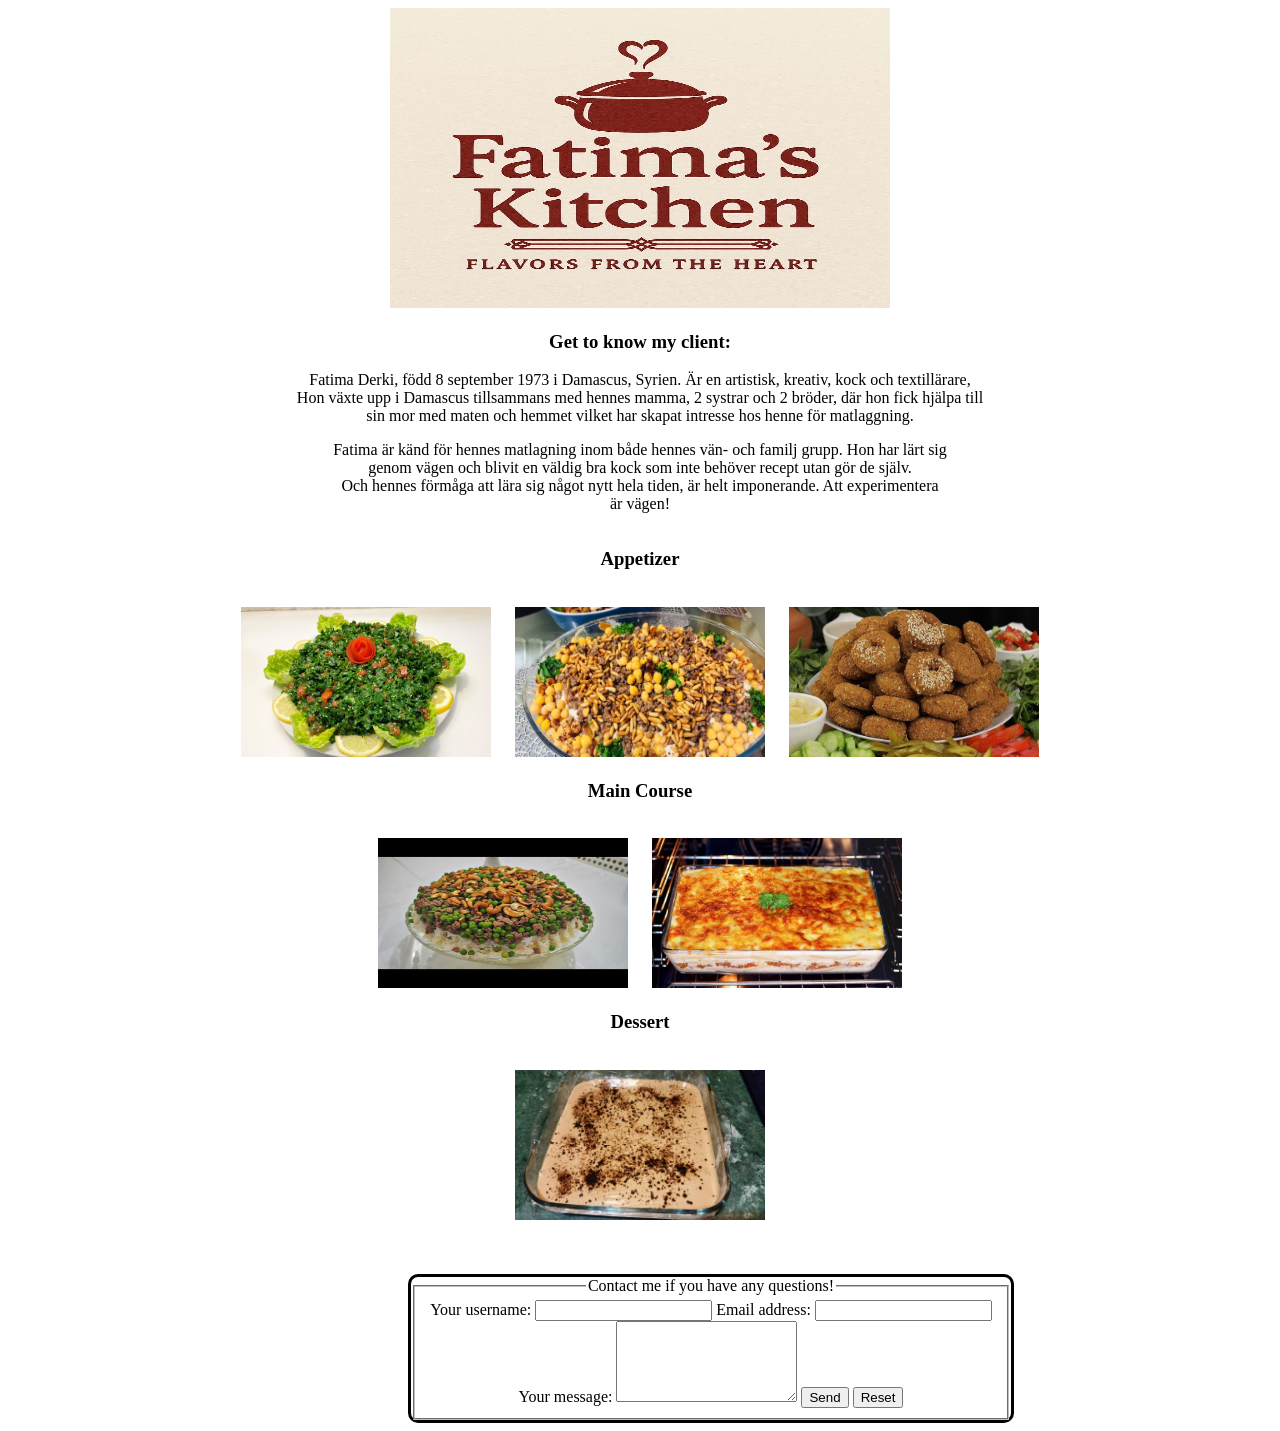
<file: index.html>
<!DOCTYPE html>
<html lang="en">
<head> 
  <title>Fatimas kitchen</title>
    <style> 
      body {
        text-align: center;
      }
      div {
        display: inline-block;

      }
      img {
        margin-left: 10px;
        margin-right: 10px;
      }
      h3 {
        text-align: center;
      }
      .ContactForm {
        display: block;
        border-style: solid;
        border-radius: 10px;
        margin-left: 400px;
        margin-right: 100px;
        margin-top: 50px;
        width: 600px;
      }
    </style>
</head> 

<body>
<img src="enlogo.jpg" alt=TheLogo width="500" height="300"> 

<h3>Get to know my client:</h3>

<p>
    Fatima Derki, född 8 september 1973 i Damascus, Syrien. Är en artistisk, kreativ, kock och textillärare, <br>
    Hon växte upp i Damascus tillsammans med hennes mamma, 2 systrar och 2 bröder, där hon fick hjälpa till <br>
    sin mor med maten och hemmet vilket har skapat intresse hos henne för matlaggning. <br>
</p>
<p>
    Fatima är känd för hennes matlagning inom både hennes vän- och familj grupp. Hon har lärt sig <br>
    genom vägen och blivit en väldig bra kock som inte behöver recept utan gör de själv. <br>
    Och hennes förmåga att lära sig något nytt hela tiden, är helt imponerande. Att experimentera <br>
    är vägen! <br> 
</p>

<div>
  <h3>Appetizer</h3>
  <br>
    <a href="tabbouleh.html"><img src="tabbouleh.jpg" alt=Appetizer1 width="250" height="150"></a>
    <a href="appetizer2.html"><img src="appetizer2.jpg" alt=Appetizer2 width="250" height="150"></a>
    <a href="falafel.html"><img src="falafel.jpg" alt=Appetizer3 width="250" height="150"></a> 
</div>
<br>
<div>
  <h3>Main Course</h3>
  <br>
    <a href="lunch1.html"><img src="lunch1.jpg" alt=MainCourse1 width="250" height="150"></a> 
    <a href="lunch2.html"><img src="bachamel.jpg" alt=MainCourse2 width="250" height="150"></a>
</div>
<br>
<div>
  <h3>Dessert</h3>
  <br>
    <a href="dessert.html"><img src="dessert.jpg" alt=Dessert1 width="250" height="150"></a> 
</div>


<div class="ContactForm">
    
  <form action="https://formsubmit.co/jackslav240@gmail.com" method="post">
      <fieldset>
          <legend>Contact me if you have any questions!</legend>
          <label for="fname">Your username:</label>
          <input type="text" id="fname" name="fname" required>
          <label for="mail">Email address:</label>
          <input type="email" id="mail" name="mail" required>
          <label for="message">Your message:</label>
          <textarea id="message" name="message" rows="5" required></textarea>
          <div class="button-group">
              <input type="submit" value="Send">
              <input type="reset" value="Reset">
          </div>
      </fieldset>
  </form>
</div>



</body> 
</html>
</file>
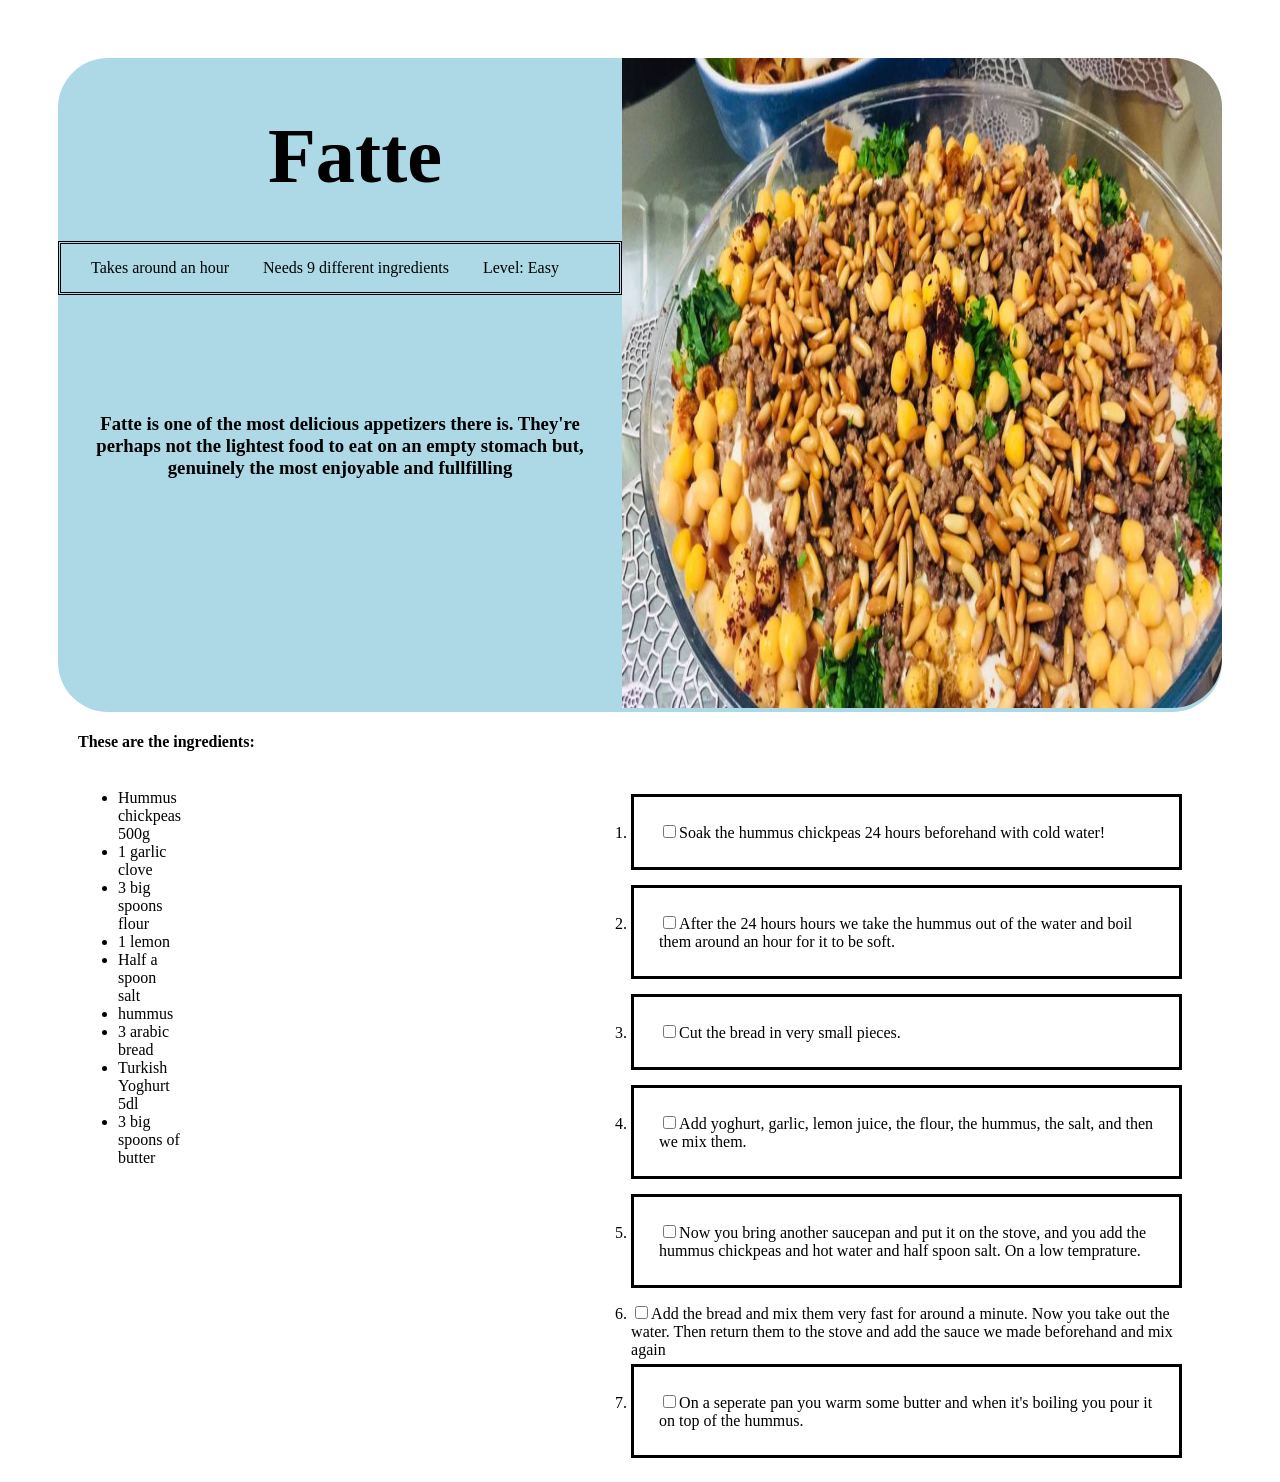
<file: appetizer2.html>
<!DOCTYPE html>
<html lang="en">
<head> 
  <title>Fatte</title>
  <link rel="stylesheet" href="mystyles.css">
</head> 

<body>
  <div class="intro">
    <div>
      <h1>Fatte</h1> 
      <nav>
        <span>Takes around an hour</span>
        <span>Needs 9 different ingredients</span>
        <span>Level: Easy</span>
      </nav>
      <h3>Fatte is one of the most delicious appetizers there is.
      They're perhaps not the lightest food to eat on an empty stomach but,
      genuinely the most enjoyable and fullfilling</h3>
    </div>
    <div>
      <img src="appetizer2.jpg" alt=fatte width="600" height="650"> 
    </div>
    </div>


<h4>These are the ingredients:</h4>
<div class="full">
  <div class="ingredients">
    <ul>
      <li>Hummus chickpeas 500g</li>
      <li>1 garlic clove</li>
      <li>3 big spoons flour</li>
      <li>1 lemon</li>
      <li>Half a spoon salt</li>
      <li>hummus</li>
      <li>3 arabic bread</li>
      <li>Turkish Yoghurt 5dl</li>
      <li>3 big spoons of butter</li>
    </ul>
  </div>
  <div class="checklist">
    <ol>
        <li class="first"><input type="checkbox">Soak the hummus chickpeas 24 hours beforehand with cold water!</li> 
        <li class="second"><input type="checkbox">After the 24 hours hours we take the hummus out of the water and boil them around an hour for it to be soft.</li>
        <li class="third"><input type="checkbox">Cut the bread in very small pieces.</li>
        <li class="fourth"><input type="checkbox">Add yoghurt, garlic, lemon juice, the flour, the hummus, the salt, and then we mix them.</li>
        <li class="fifth"><input type="checkbox">Now you bring another saucepan and put it on the stove, and you add the hummus chickpeas and hot water and half spoon salt. On a low temprature.</li>
        <li class="sxith"><input type="checkbox">Add the bread and mix them very fast for around a minute. Now you take out the water. Then return them to the stove and add the sauce we made beforehand and mix again</li>
        <li class="seventh"><input type="checkbox">On a seperate pan you warm some butter and when it's boiling you pour it on top of the hummus.</li>
    </ol>
  </div>
</div>
</body> 
</html>
</file>
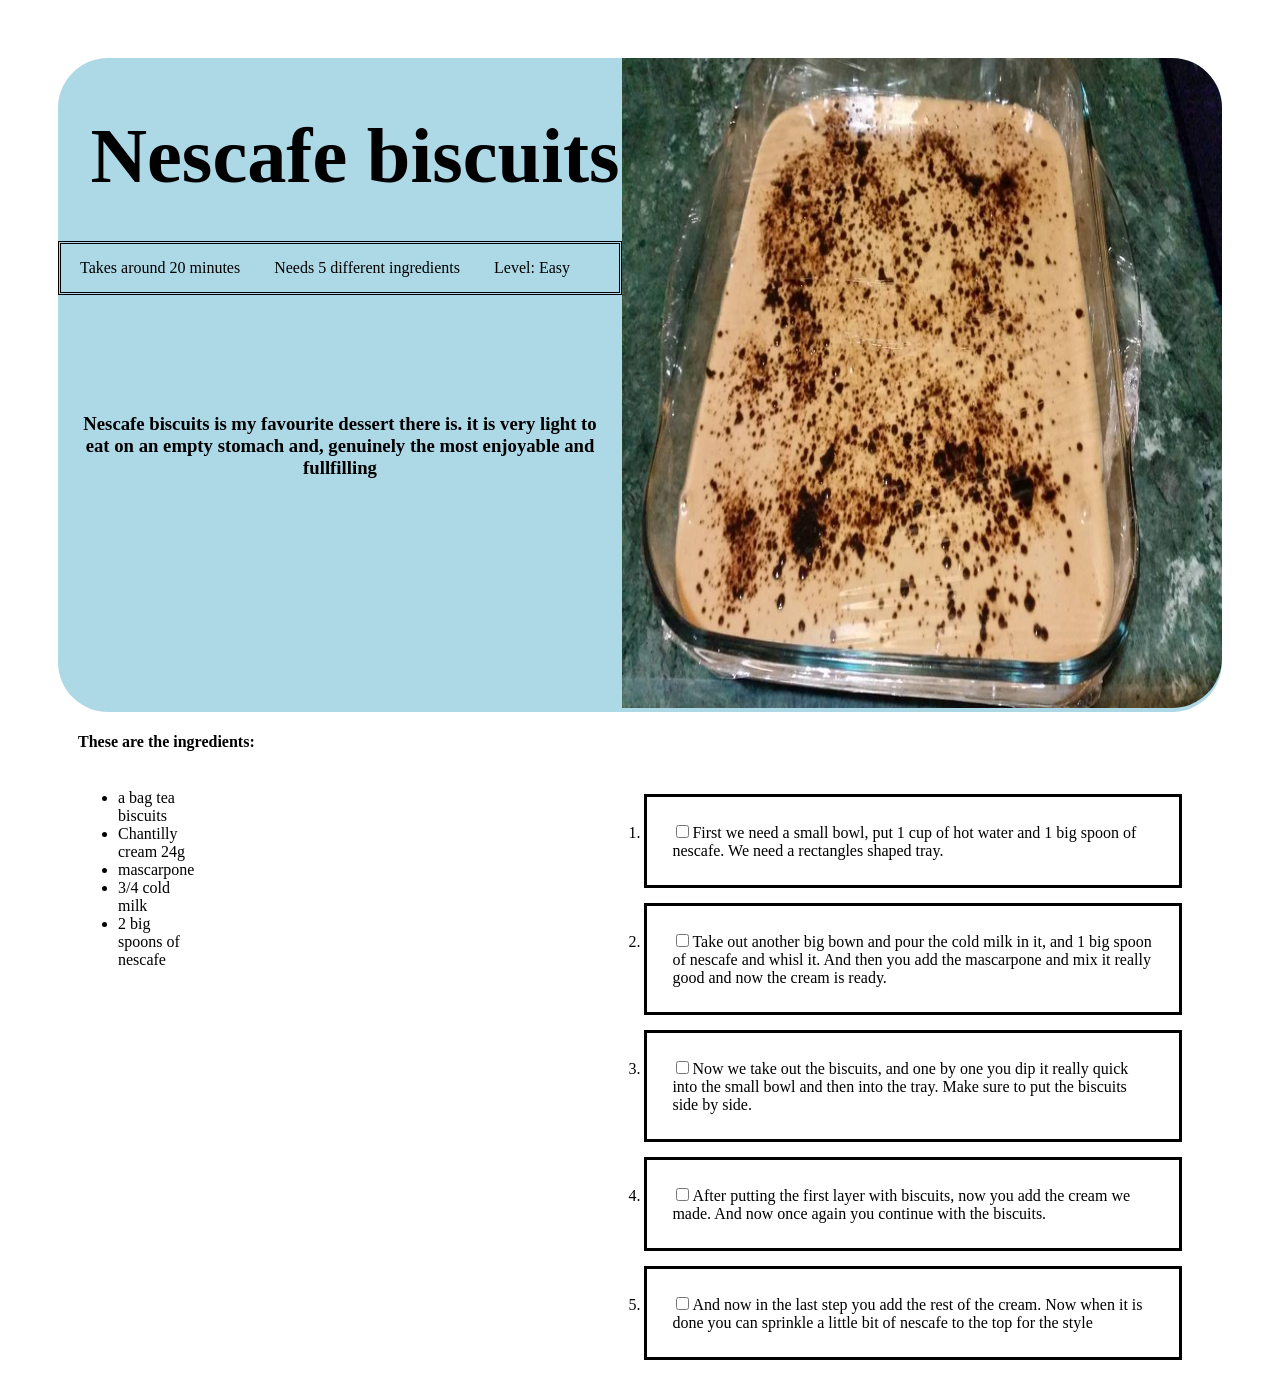
<file: dessert.html>
<!DOCTYPE html>
<html lang="en"> 
<head> 
  <title>Nescafe biscuits</title>
  <link rel="stylesheet" href="mystyles.css">
</head> 

<body>
  <div class="intro">
    <div>
        <h1>Nescafe biscuits</h1> 
      <nav>
        <span>Takes around 20 minutes</span>
        <span>Needs 5 different ingredients</span>
        <span>Level: Easy</span>
      </nav>
      <h3>Nescafe biscuits is my favourite dessert there is.
      it is very light to eat on an empty stomach and,
      genuinely the most enjoyable and fullfilling</h3>
    </div>
    <div>
      <img src="dessert.jpg" alt=nescafe width="600" height="650"> 
    </div>
    </div>


<h4>These are the ingredients:</h4>
<div class="full">
  <div class="ingredients">
    <ul>
      <li>a bag tea biscuits</li>
      <li>Chantilly cream 24g</li>
      <li>mascarpone</li>
      <li>3/4 cold milk</li>
      <li>2 big spoons of nescafe</li>
    </ul>
  </div>
  <div class="checklist">
    <ol> 
        <li class="first"><input type="checkbox">First we need a small bowl, put 1 cup of hot water and 1 big spoon of nescafe. We need a rectangles shaped tray.</li> 
        <li class="second"><input type="checkbox">Take out another big bown and pour the cold milk in it, and 1 big spoon of nescafe and whisl it. And then you add the mascarpone and mix it really good and now the cream is ready.</li>
        <li class="third"><input type="checkbox">Now we take out the biscuits, and one by one you dip it really quick into the small bowl and then into the tray. Make sure to put the biscuits side by side.</li>
        <li class="fourth"><input type="checkbox">After putting the first layer with biscuits, now you add the cream we made. And now once again you continue with the biscuits.</li>
        <li class="fifth"><input type="checkbox">And now in the last step you add the rest of the cream. Now when it is done you can sprinkle a little bit of nescafe to the top for the style</li>
    </ol>
  </div>
</div>
</body> 
</html>
</file>
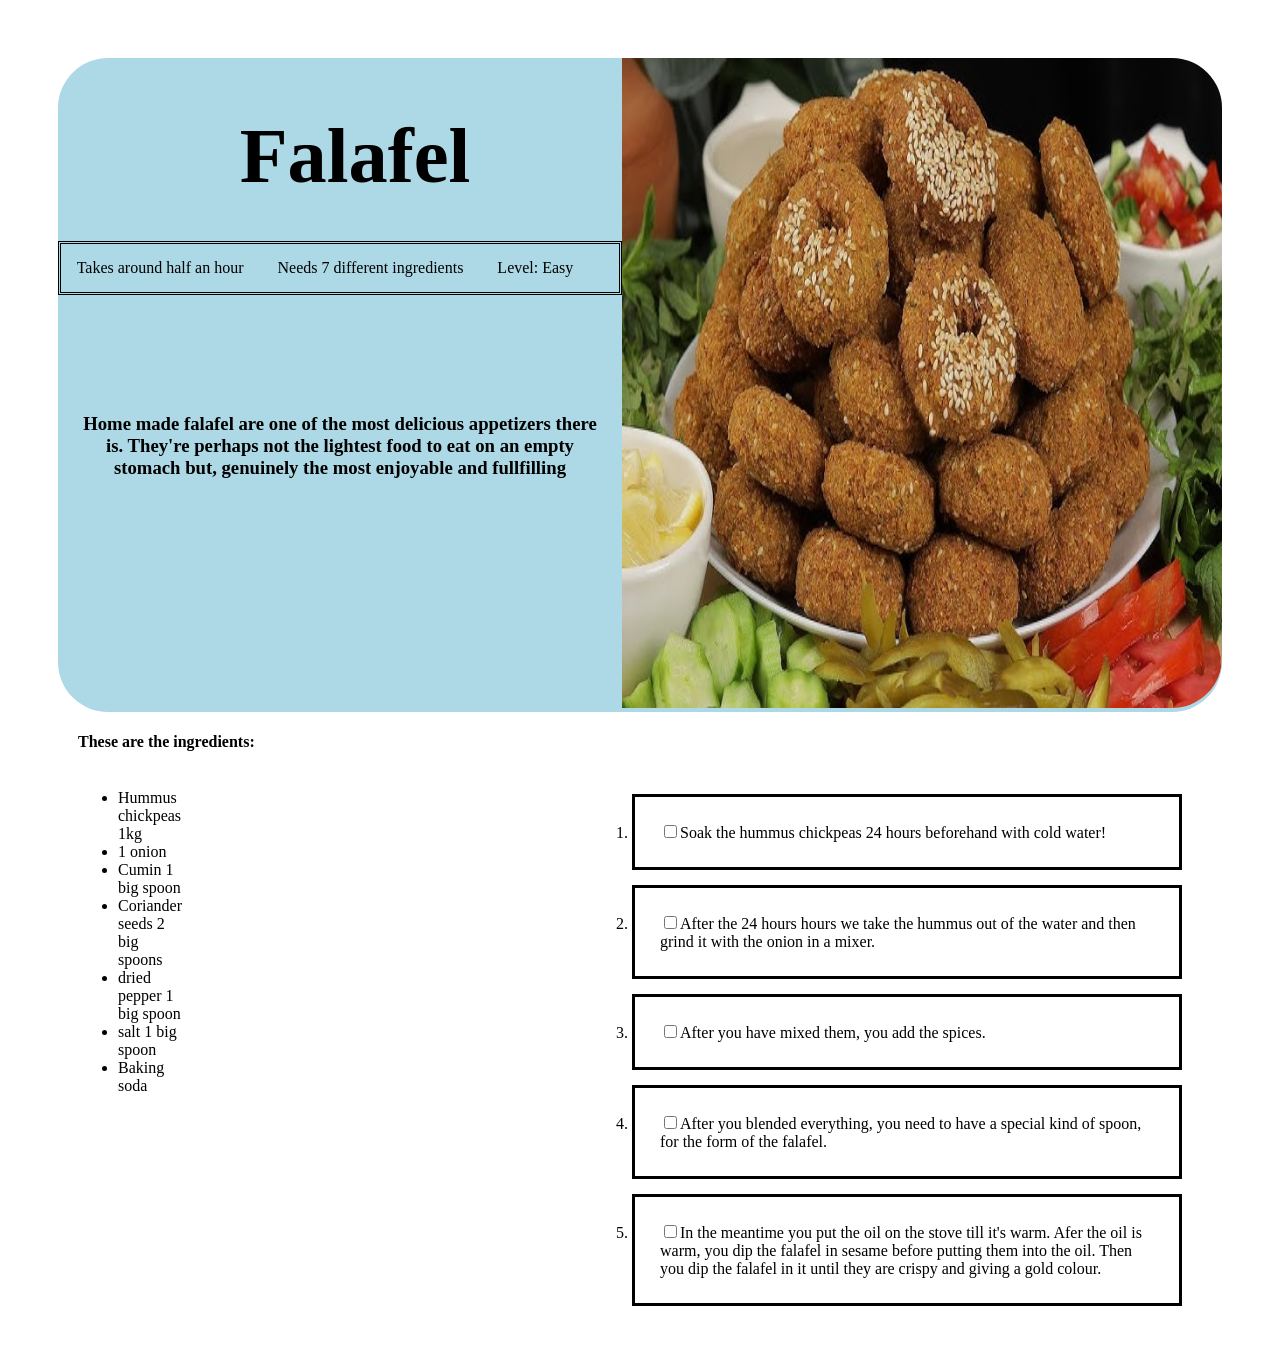
<file: falafel.html>
<!DOCTYPE html>
<html lang="en">
<head> 
  <title>Falafel</title>
  <link rel="stylesheet" href="mystyles.css">
</head> 

<body>
  <div class="intro">
    <div>
      <h1>Falafel</h1> 
      <nav>
        <span>Takes around half an hour</span>
        <span>Needs 7 different ingredients</span>
        <span>Level: Easy</span>
      </nav>
      <h3>Home made falafel are one of the most delicious appetizers there is.
      They're perhaps not the lightest food to eat on an empty stomach but,
      genuinely the most enjoyable and fullfilling</h3>
    </div>
    <div>
      <img src="falafel.jpg" alt=falafel width="600" height="650"> 
    </div>
    </div>


<h4>These are the ingredients:</h4>
<div class="full">
  <div class="ingredients">
    <ul>
      <li>Hummus chickpeas 1kg</li>
      <li>1 onion</li>
      <li>Cumin 1 big spoon</li>
      <li>Coriander seeds 2 big spoons</li>
      <li>dried pepper 1 big spoon</li>
      <li>salt 1 big spoon</li>
      <li>Baking soda</li>
    </ul>
  </div>
  <div class="checklist">
    <ol>
        <li class="first"><input type="checkbox">Soak the hummus chickpeas 24 hours beforehand with cold water!</li> 
        <li class="second"><input type="checkbox">After the 24 hours hours we take the hummus out of the water and then grind it with the onion in a mixer.</li>
        <li class="third"><input type="checkbox">After you have mixed them, you add the spices.</li>
        <li class="fourth"><input type="checkbox">After you blended everything, you need to have a special kind of spoon, for the form of the falafel.</li>
        <li class="fifth"><input type="checkbox">In the meantime you put the oil on the stove till it's warm. Afer the oil is warm, you dip the falafel in sesame before putting them into the oil. Then you dip the falafel in it until they are crispy and giving a gold colour.</li>
    </ol>
  </div>
</div>
</body> 
</html>
</file>
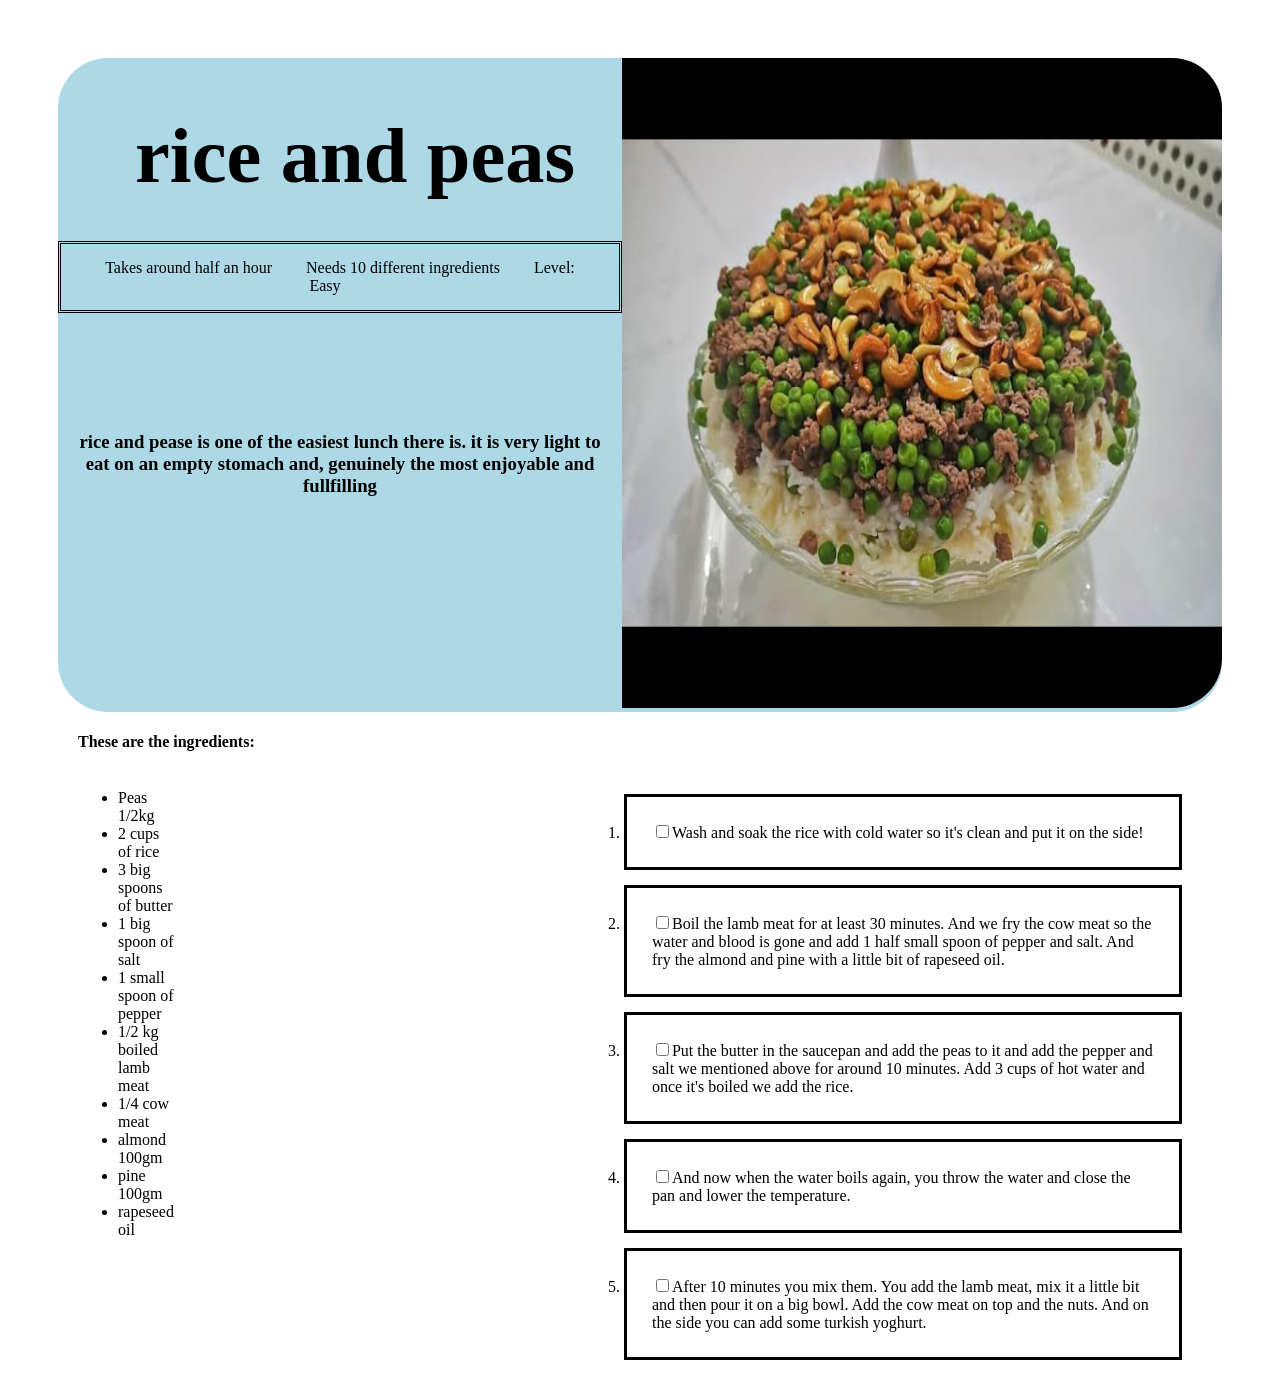
<file: lunch1.html>
<!DOCTYPE html>
<html lang="en">
<head> 
  <title>rice and peas</title>
  <link rel="stylesheet" href="mystyles.css">
</head> 

<body>
  <div class="intro">
    <div>
      <h1>rice and peas</h1> 
      <nav>
        <span>Takes around half an hour</span>
        <span>Needs 10 different ingredients</span>
        <span>Level: Easy</span>
      </nav>
      <h3>rice and pease is one of the easiest lunch there is.
      it is very light to eat on an empty stomach and,
      genuinely the most enjoyable and fullfilling</h3>
    </div>
    <div>
      <img src="lunch1.jpg" alt=rice width="600" height="650"> 
    </div>
    </div>


<h4>These are the ingredients:</h4>
<div class="full">
  <div class="ingredients">
    <ul>
      <li>Peas 1/2kg</li>
      <li>2 cups of rice</li>
      <li>3 big spoons of butter</li>
      <li>1 big spoon of salt</li>
      <li>1 small spoon of pepper</li>
      <li>1/2 kg boiled lamb meat</li>
      <li>1/4 cow meat</li>
      <li>almond 100gm</li>
      <li>pine 100gm</li>
      <li>rapeseed oil</li>
    </ul>
  </div>
  <div class="checklist">
    <ol>
        <li class="first"><input type="checkbox">Wash and soak the rice with cold water so it's clean and put it on the side!</li> 
        <li class="second"><input type="checkbox">Boil the lamb meat for at least 30 minutes. And we fry the cow meat so the water and blood is gone and add 1 half small spoon of pepper and salt. And fry the almond and pine with a little bit of rapeseed oil.</li>
        <li class="third"><input type="checkbox">Put the butter in the saucepan and add the peas to it and add the pepper and salt we mentioned above for around 10 minutes. Add 3 cups of hot water and once it's boiled we add the rice.</li>
        <li class="fourth"><input type="checkbox">And now when the water boils again, you throw the water and close the pan and lower the temperature.</li>
        <li class="fifth"><input type="checkbox">After 10 minutes you mix them. You add the lamb meat, mix it a little bit and then pour it on a big bowl. Add the cow meat on top and the nuts. And on the side you can add some turkish yoghurt.</li>
    </ol>
  </div>
</div>
</body> 
</html>
</file>
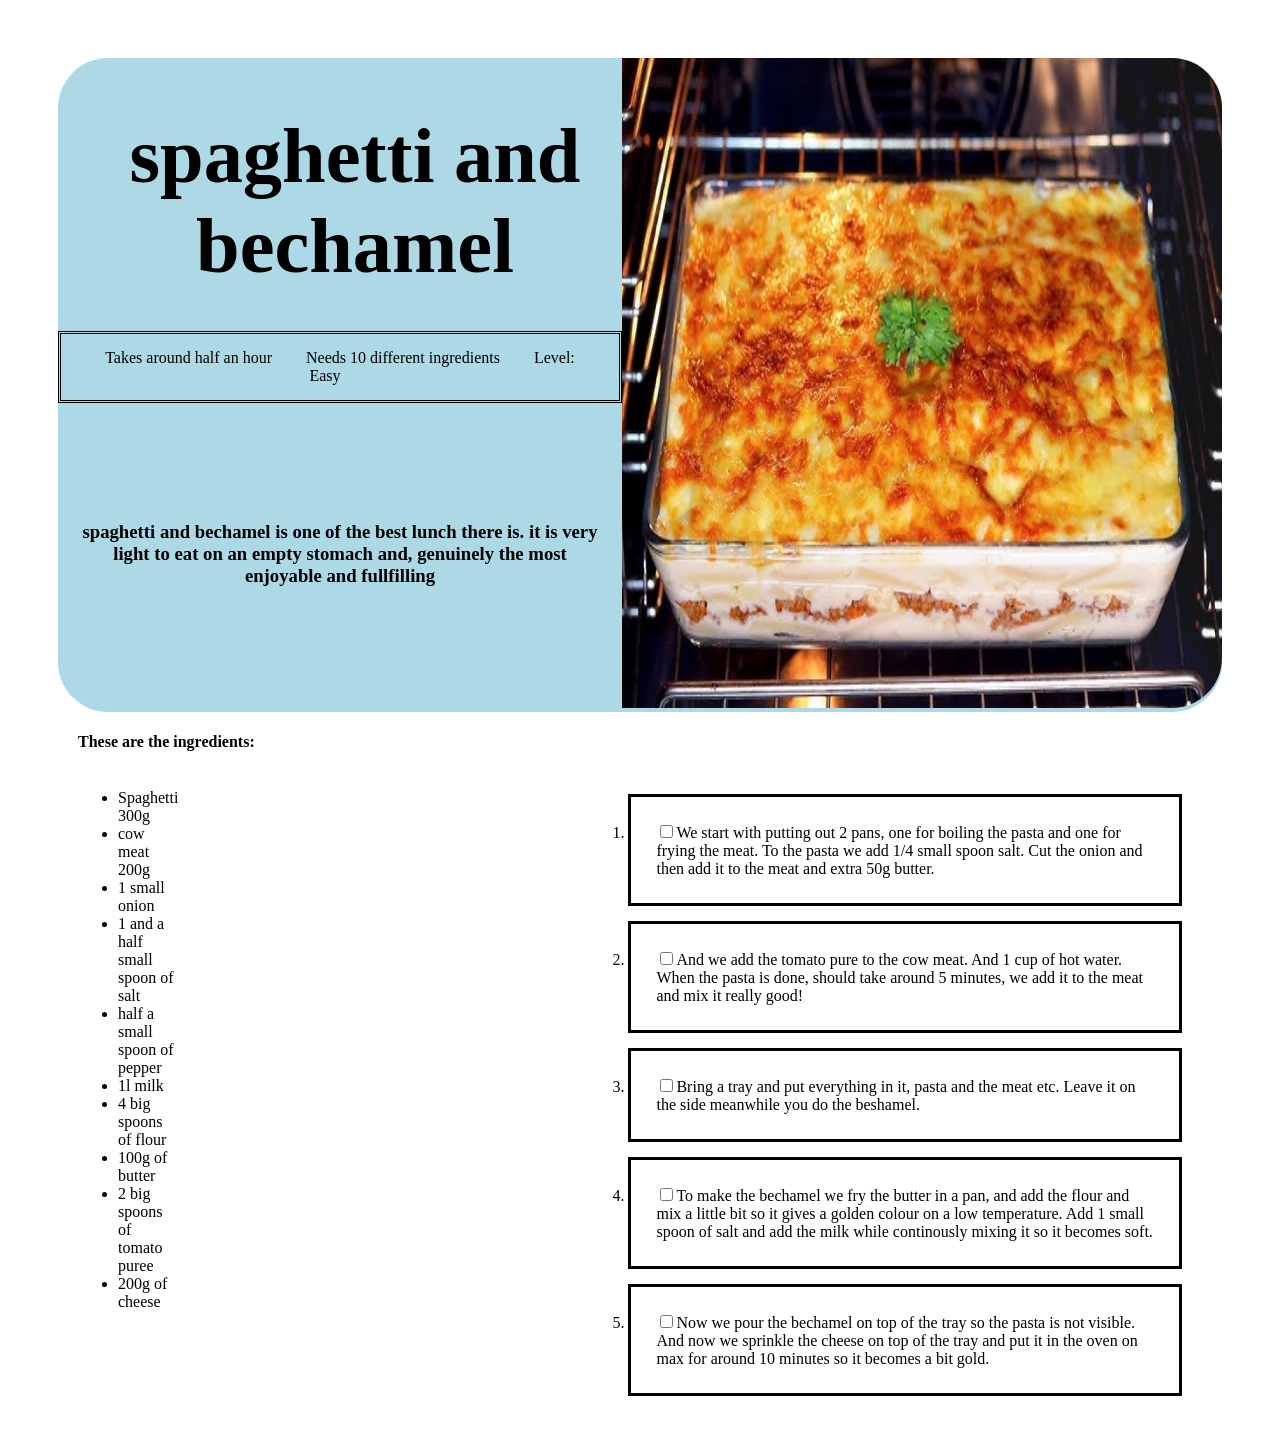
<file: lunch2.html>
<!DOCTYPE html>
<html lang="en">
<head> 
  <title>spaghetti and bechamel</title>
  <link rel="stylesheet" href="mystyles.css">
</head> 

<body>
  <div class="intro">
    <div>
        <h1>spaghetti and bechamel</h1> 
      <nav>
        <span>Takes around half an hour</span>
        <span>Needs 10 different ingredients</span>
        <span>Level: Easy</span>
      </nav>
      <h3>spaghetti and bechamel is one of the best lunch there is.
      it is very light to eat on an empty stomach and,
      genuinely the most enjoyable and fullfilling</h3>
    </div>
    <div>
      <img src="bachamel.jpg" alt=bechamel width="600" height="650"> 
    </div>
    </div>


<h4>These are the ingredients:</h4>
<div class="full">
  <div class="ingredients">
    <ul>
      <li>Spaghetti 300g</li>
      <li>cow meat 200g</li>
      <li>1 small onion</li>
      <li>1 and a half small spoon of salt</li>
      <li>half a small spoon of pepper</li>
      <li>1l milk</li>
      <li>4 big spoons of flour</li>
      <li>100g of butter</li>
      <li>2 big spoons of tomato puree</li>
      <li>200g of cheese</li>
    </ul>
  </div>
  <div class="checklist">
    <ol>
        <li class="first"><input type="checkbox">We start with putting out 2 pans, one for boiling the pasta and one for frying the meat. To the pasta we add 1/4 small spoon salt. Cut the onion and then add it to the meat and extra 50g butter.</li> 
        <li class="second"><input type="checkbox">And we add the tomato pure to the cow meat. And 1 cup of hot water. When the pasta is done, should take around 5 minutes, we add it to the meat and mix it really good!</li>
        <li class="third"><input type="checkbox">Bring a tray and put everything in it, pasta and the meat etc. Leave it on the side meanwhile you do the beshamel.</li>
        <li class="fourth"><input type="checkbox">To make the bechamel we fry the butter in a pan, and add the flour and mix a little bit so it gives a golden colour on a low temperature. Add 1 small spoon of salt and add the milk while continously mixing it so it becomes soft.</li>
        <li class="fifth"><input type="checkbox">Now we pour the bechamel on top of the tray so the pasta is not visible. And now we sprinkle the cheese on top of the tray and put it in the oven on max for around 10 minutes so it becomes a bit gold.</li>
    </ol>
  </div>
</div>
</body> 
</html>
</file>
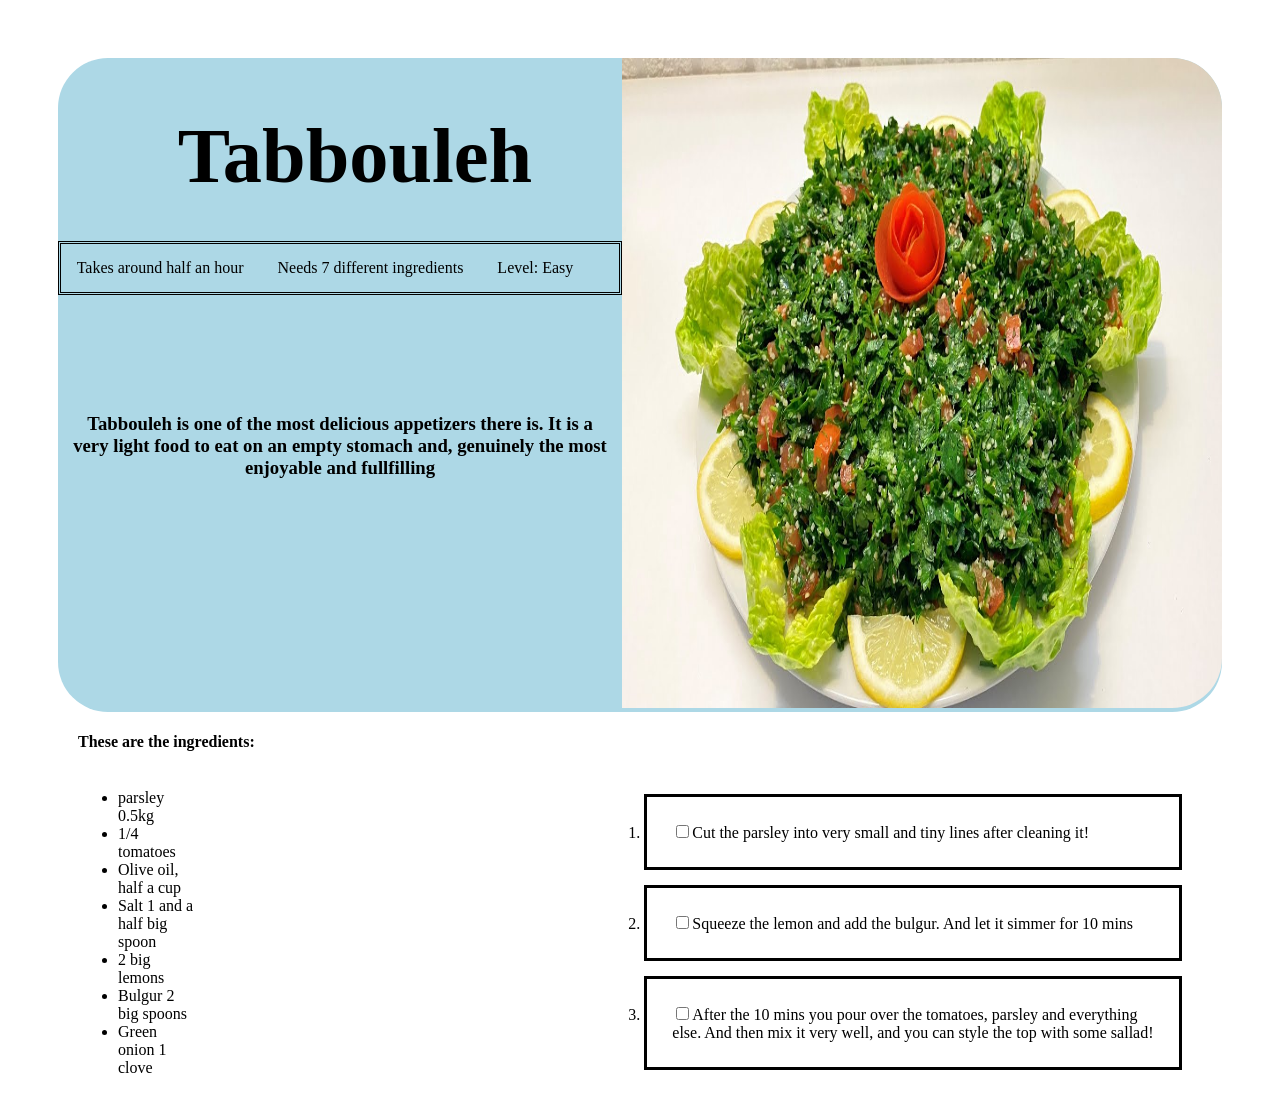
<file: tabbouleh.html>
<!DOCTYPE html>
<html lang="en">
<head> 
  <title>Tabbouleh</title>
  <link rel="stylesheet" href="mystyles.css">
</head> 

<body>
  <div class="intro">
    <div>
      <h1>Tabbouleh</h1> 
      <nav>
        <span>Takes around half an hour</span>
        <span>Needs 7 different ingredients</span>
        <span>Level: Easy</span>
      </nav>
      <h3>Tabbouleh is one of the most delicious appetizers there is.
      It is a very light food to eat on an empty stomach and,
      genuinely the most enjoyable and fullfilling</h3>
    </div>
    <div>
      <img src="tabbouleh.jpg" alt=tabbouleh width="600" height="650"> 
    </div>
    </div>


<h4>These are the ingredients:</h4>
<div class="full">
  <div class="ingredients">
    <ul>
      <li>parsley 0.5kg</li>
      <li>1/4 tomatoes</li>
      <li>Olive oil, half a cup</li>
      <li>Salt 1 and a half big spoon</li>
      <li>2 big lemons</li>
      <li>Bulgur 2 big spoons</li>
      <li>Green onion 1 clove</li>
    </ul>
  </div>
  <div class="checklist">
    <ol>
        <li class="first"><input type="checkbox">Cut the parsley into very small and tiny lines after cleaning it!</li> 
        <li class="second"><input type="checkbox">Squeeze the lemon and add the bulgur. And let it simmer for 10 mins</li>
        <li class="third"><input type="checkbox">After the 10 mins you pour over the tomatoes, parsley and everything else. And then mix it very well, and you can style the top with some sallad!</li>
    </ol>
  </div>
</div>
</body> 
</html>
</file>
<file: mystyles.css>
* {
        box-sizing: border-box;
      }
      h1 {
        text-align: center;
        margin-left: 30px;
        font-size: 4.9rem;
        margin-bottom: 30px;
        margin-bottom: 40px;
      }
      img {
        border-top-right-radius: 50px;
        border-bottom-right-radius: 50px;
      }
      h3 {
        text-align: center;
        padding-top: 100px;
        padding-left: 15px;
        padding-right: 15px;
      } 
      .intro {
        display: inline-flex;
        border-radius: 50px;
        background-color: lightblue;
        text-align: center;
        margin-left: 50px; 
        margin-right: 50px;
        margin-top: 50px;
        max-height: 700px;
      }
      .checklist {
        display: flex;
        max-width: 600px;
        margin-right: 90px;
      }
      nav {
        border-style: double; 
        padding: 15px;
      }
      .full {
        display: flex;
      }
      .ingredients {
        margin-right: 410px;
        margin-left: 70px;
      }
      h4 {
        margin-left: 70px;
      }
      span {
        padding-right: 30px;
      }
      .first {
        border-style: solid;
        margin-bottom: 15px;
        margin-top: 5px;
        padding: 25px;
      }
      .second {
        border-style: solid;
        margin-bottom: 15px;
        margin-top: 5px;
        padding: 25px;
      }
      .third {
        border-style: solid;
        margin-bottom: 15px;
        margin-top: 5px;
        padding: 25px;
      }
      .fourth {
        border-style: solid;
        margin-bottom: 15px;
        margin-top: 5px;
        padding: 25px;
      }
      .fifth {
        border-style: solid;
        margin-bottom: 15px;
        margin-top: 5px;
        padding: 25px;
      }
      .sixth {
        border-style: solid;
        margin-bottom: 15px;
        margin-top: 5px;
        padding: 25px;
      }
      .seventh {
        border-style: solid;
        margin-top: 5px;
        padding: 25px;
      }
</file>
